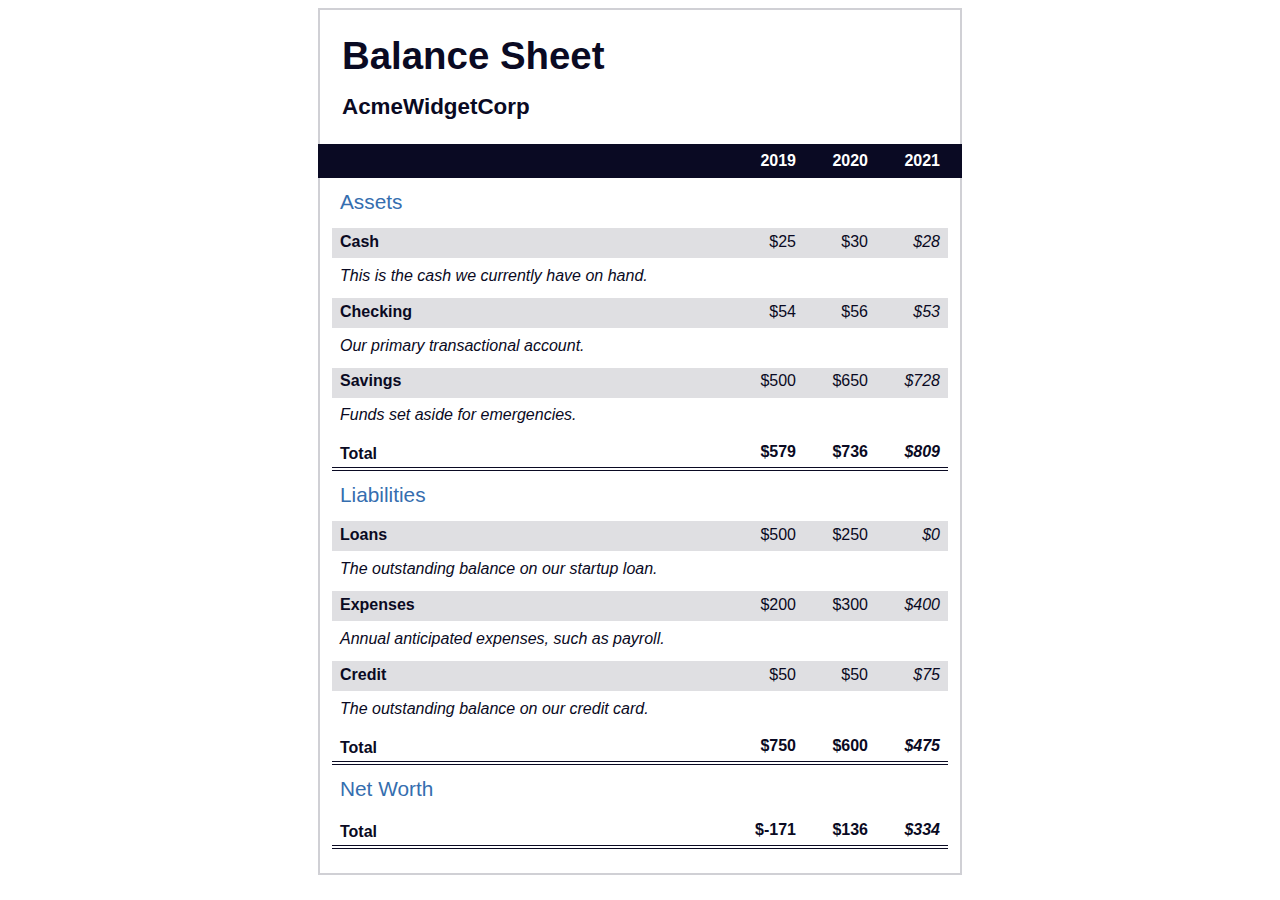
<file: Balance Sheet/index.html>
<!DOCTYPE html>
<html lang="en">
  <head>
    <meta charset="UTF-8">
    <meta name="viewport" content="width=device-width, initial-scale=1.0">
    <title>Balance Sheet</title>
    <link rel="stylesheet" href="./styles.css">
  </head>
  <body>
    <main>
      <section>
        <h1>
          <span class="flex">
            <span>AcmeWidgetCorp</span>
            <span>Balance Sheet</span>
          </span>
        </h1>
        <div id="years" aria-hidden="true">
          <span class="year">2019</span>
          <span class="year">2020</span>
          <span class="year">2021</span>
        </div>
        <div class="table-wrap">
          <table>
            <caption>Assets</caption>
            <thead>
              <tr>
                <td></td>
                <th><span class="sr-only year">2019</span></th>
                <th><span class="sr-only year">2020</span></th>
                <th class="current"><span class="sr-only year">2021</span></th>
              </tr>
            </thead>
            <tbody>
              <tr class="data">
                <th>Cash <span class="description">This is the cash we currently have on hand.</span></th>
                <td>$25</td>
                <td>$30</td>
                <td class="current">$28</td>
              </tr>
              <tr class="data">
                <th>Checking <span class="description">Our primary transactional account.</span></th>
                <td>$54</td>
                <td>$56</td>
                <td class="current">$53</td>
              </tr>
              <tr class="data">
                <th>Savings <span class="description">Funds set aside for emergencies.</span></th>
                <td>$500</td>
                <td>$650</td>
                <td class="current">$728</td>
              </tr>
              <tr class="total">
                <th>Total <span class="sr-only">Assets</span></th>
                <td>$579</td>
                <td>$736</td>
                <td class="current">$809</td>
              </tr>
            </tbody>
          </table>
          <table>
            <caption>Liabilities</caption>
            <thead>
              <tr>
              <td></td>
              <th><span class="sr-only">2019</span></th>
              <th><span class="sr-only">2020</span></th>
              <th><span class="sr-only">2021</span></th>
              </tr>
            </thead>
            <tbody>
              <tr class="data">
                <th>Loans <span class="description">The outstanding balance on our startup loan.</span></th>
                <td>$500</td>
                <td>$250</td>
                <td class="current">$0</td>
              </tr>
              <tr class="data">
                <th>Expenses <span class="description">Annual anticipated expenses, such as payroll.</span></th>
                <td>$200</td>
                <td>$300</td>
                <td class="current">$400</td>
              </tr>
              <tr class="data">
                <th>Credit <span class="description">The outstanding balance on our credit card.</span></th>
                <td>$50</td>
                <td>$50</td>
                <td class="current">$75</td>
              </tr>
              <tr class="total">
                <th>Total <span class="sr-only">Liabilities</span></th>
                <td>$750</td>
                <td>$600</td>
                <td class="current">$475</td>
              </tr>
            </tbody>
          </table>
          <table>
            <caption>Net Worth</caption>
            <thead>
              <tr>
              <td></td>
              <th><span class="sr-only">2019</span></th>
              <th><span class="sr-only">2020</span></th>
              <th><span class="sr-only">2021</span></th>
              </tr>
            </thead>
            <tbody>
              <tr class="total">
                <th>Total <span class="sr-only">Net Worth</span></th>
                <td>$-171</td>
                <td>$136</td>
                <td class="current">$334</td>
              </tr>
            </tbody>
          </table>
        </div>
      </section>
    </main>
  </body>
</html>
</file>
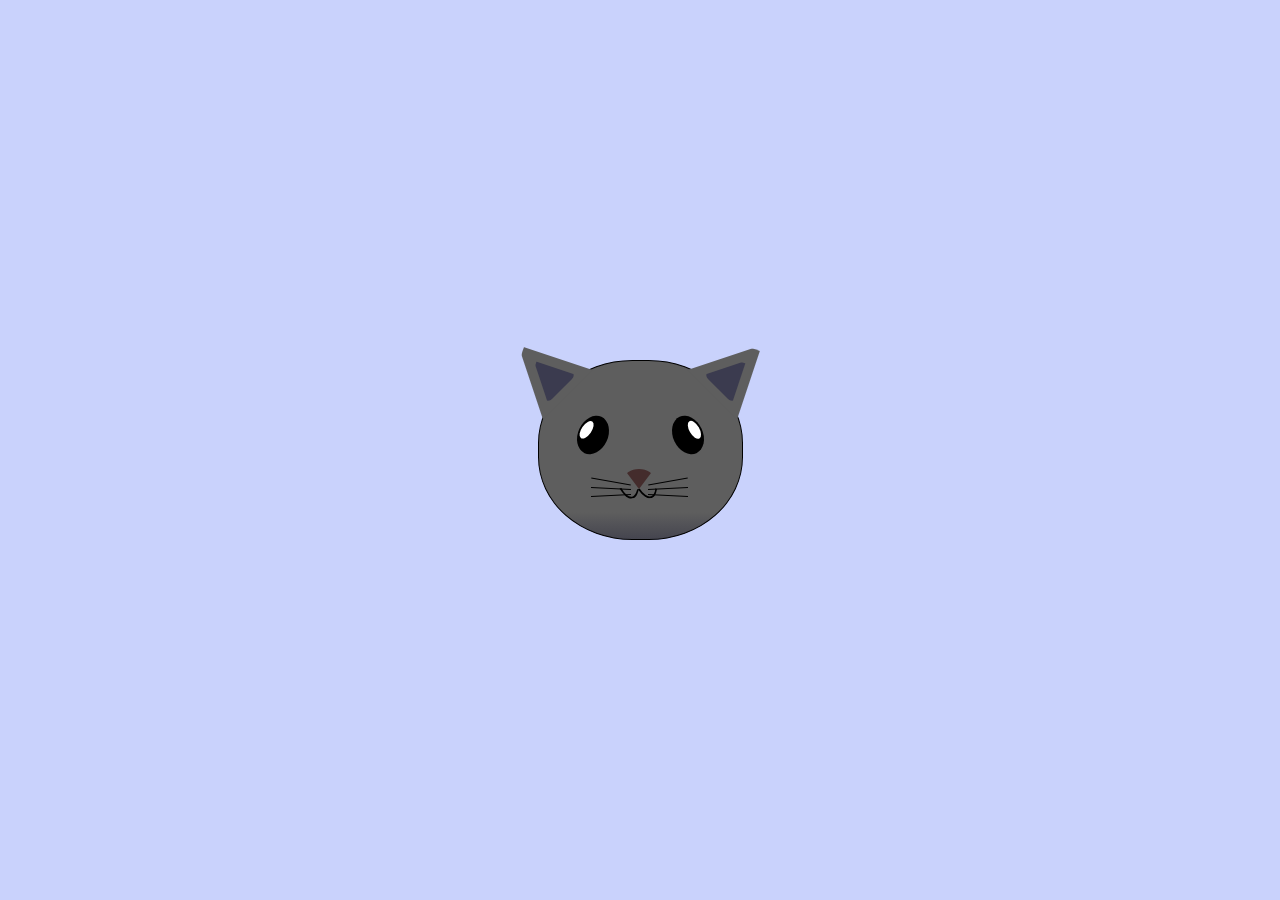
<file: Cat-Painting/index.html>
<!DOCTYPE html>
<html lang="en">
<head>
    <meta charset="UTF-8">
    <meta name="viewport" content="width=device-width, initial-scale=1.0">
    <title>fCC Cat Painting</title>
    <link rel="stylesheet" href="./styles.css">
</head>


<body>
    <main>
        <div class="cat-head">
            <div class="cat-ears">
                <div class="cat-left-ear">
                    <div class="cat-left-inner-ear"></div>
                </div>
                <div class="cat-right-ear">
                    <div class="cat-right-inner-ear"></div>
                </div>
            </div>


            <div class="cat-eyes">
                <div class="cat-left-eye">
                    <div class="cat-left-inner-eye"></div>
                </div>
                <div class="cat-right-eye">
                    <div class="cat-right-inner-eye"></div>
                </div>
            </div>

            <div class="cat-nose"></div>
          
            <div class="cat-mouth">
                <div class="cat-mouth-line-left"></div>
                <div class="cat-mouth-line-right"></div>
            </div>

            <div class="cat-whisker">
                <div class="cat-whisker-left">
                    <div class="cat-whisker-left-top"></div>
                    <div class="cat-whisker-left-middle"></div>
                    <div class="cat-whisker-left-bottom"></div>
                </div>

                <div class="cat-whisker-right">
                    <div class="cat-whisker-right-top"></div>
                    <div class="cat-whisker-right-middle"></div>
                    <div class="cat-whisker-right-bottom"></div>
                </div>
            </div>



        </div>
        
    </main>
</body>
</html>
</file>
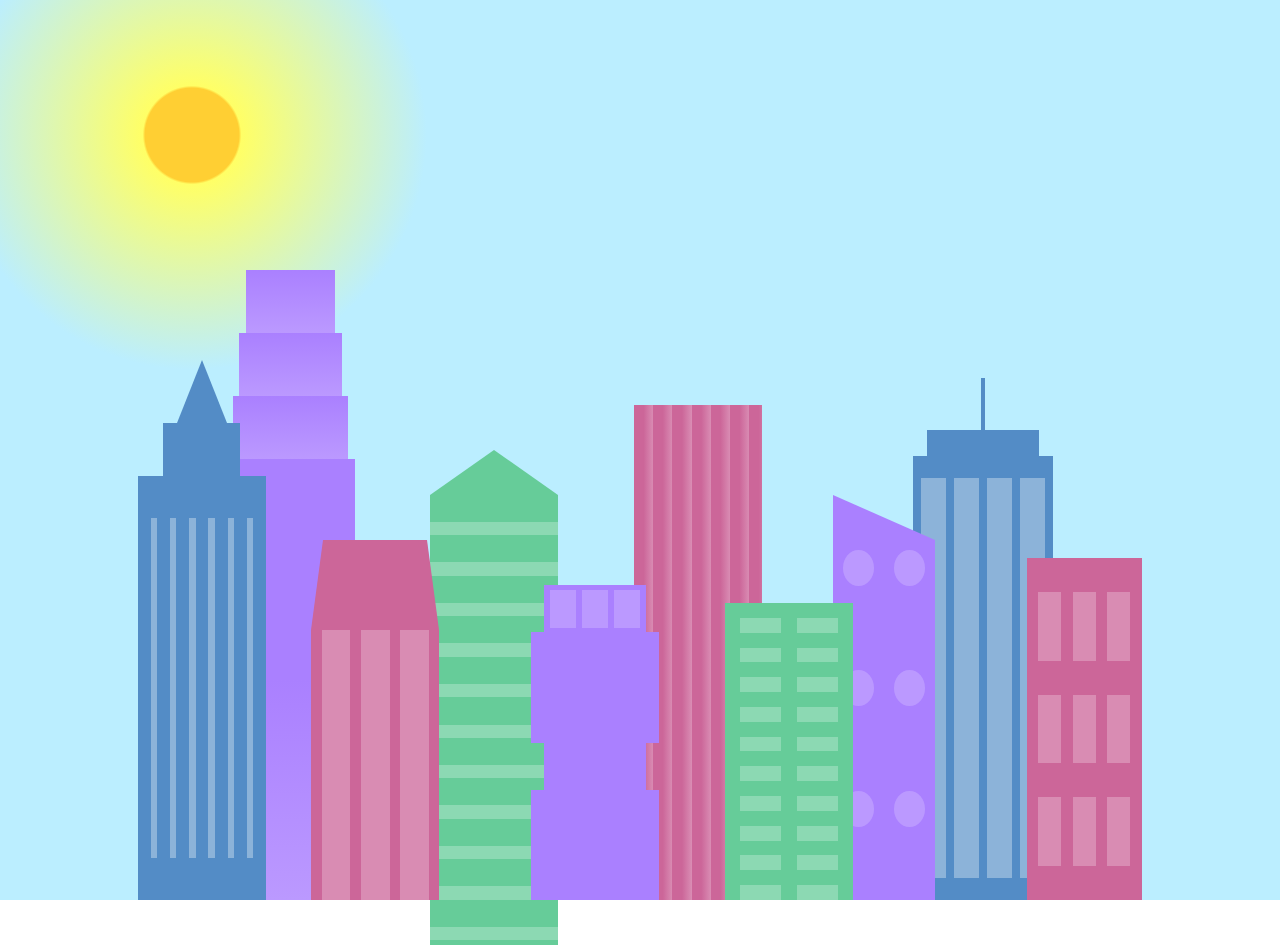
<file: City Skyline/index.html>
<!DOCTYPE html>
<html lang="en">    
  <head>
    <meta charset="UTF-8">
    <title>City Skyline</title>
    <link href="styles.css" rel="stylesheet" />   
  </head>

  <body>
    <div class="background-buildings sky">
      <div></div>
      <div></div>
      <div class="bb1 building-wrap">
        <div class="bb1a bb1-window"></div>
        <div class="bb1b bb1-window"></div>
        <div class="bb1c bb1-window"></div>
        <div class="bb1d"></div>
      </div>
      <div class="bb2">
        <div class="bb2a"></div>
        <div class="bb2b"></div>
      </div>
      <div class="bb3"></div>
      <div></div>
      <div class="bb4 building-wrap">
        <div class="bb4a"></div>
        <div class="bb4b"></div>
        <div class="bb4c window-wrap">
          <div class="bb4-window"></div>
          <div class="bb4-window"></div>
          <div class="bb4-window"></div>
          <div class="bb4-window"></div>
        </div>
      </div>
      <div></div>
      <div></div>
    </div>

    <div class="foreground-buildings">
      <div></div>
      <div></div>
      <div class="fb1 building-wrap">
        <div class="fb1a"></div>
        <div class="fb1b"></div>
        <div class="fb1c"></div>
      </div>
      <div class="fb2">
        <div class="fb2a"></div>
        <div class="fb2b window-wrap">
          <div class="fb2-window"></div>
          <div class="fb2-window"></div>
          <div class="fb2-window"></div>
        </div>
      </div>
      <div></div>
      <div class="fb3 building-wrap">
        <div class="fb3a window-wrap">
          <div class="fb3-window"></div>
          <div class="fb3-window"></div>
          <div class="fb3-window"></div>
        </div>
        <div class="fb3b"></div>
        <div class="fb3a"></div>
        <div class="fb3b"></div>
      </div>
      <div class="fb4">
        <div class="fb4a"></div>
        <div class="fb4b">
          <div class="fb4-window"></div>
          <div class="fb4-window"></div>
          <div class="fb4-window"></div>
          <div class="fb4-window"></div>
          <div class="fb4-window"></div>
          <div class="fb4-window"></div>
        </div>
      </div>
      <div class="fb5"></div>
      <div class="fb6"></div>
      <div></div>
      <div></div>
    </div>
  </body>
</html>
</file>
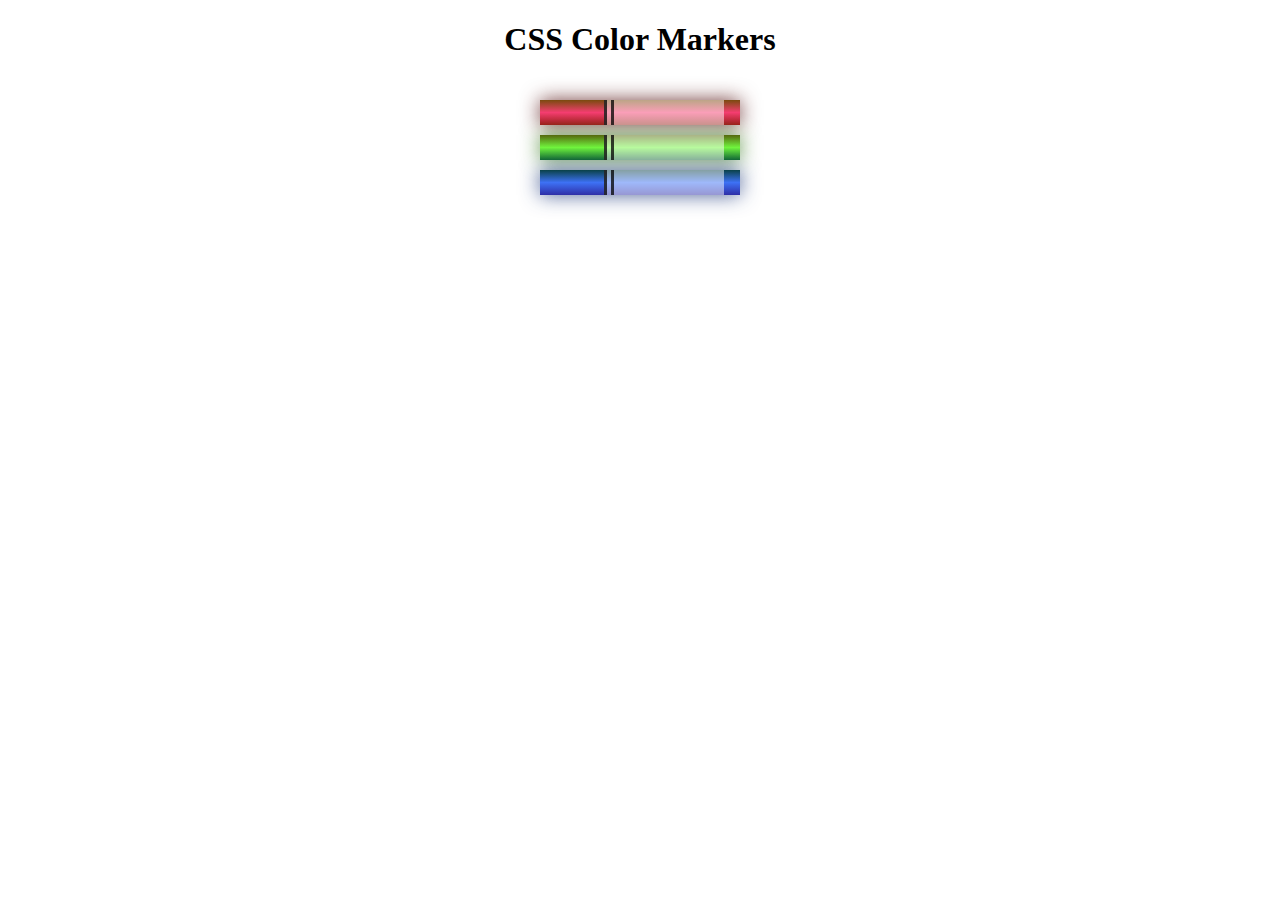
<file: Color Marker/index.html>
<!DOCTYPE html>
<html lang="en">
<head>
    <meta charset="UTF-8">
    <meta name="viewport" content="width=device-width, initial-scale=1.0">
    <title>Colored Markers</title>
    <link rel="stylesheet" href="styles.css">
  
</head>
<body>
    <h1>CSS Color Markers</h1>
    <div class="container">
      <div class="marker red">
        <div class="cap"></div>
        <div class="sleeve"></div>
      </div>
      <div class="marker green">
        <div class="cap"></div>
        <div class="sleeve"></div>
      </div>
      <div class="marker blue">
        <div class="cap"></div>
        <div class="sleeve"></div>
      </div>
    </div>


</body>
</html>
</file>
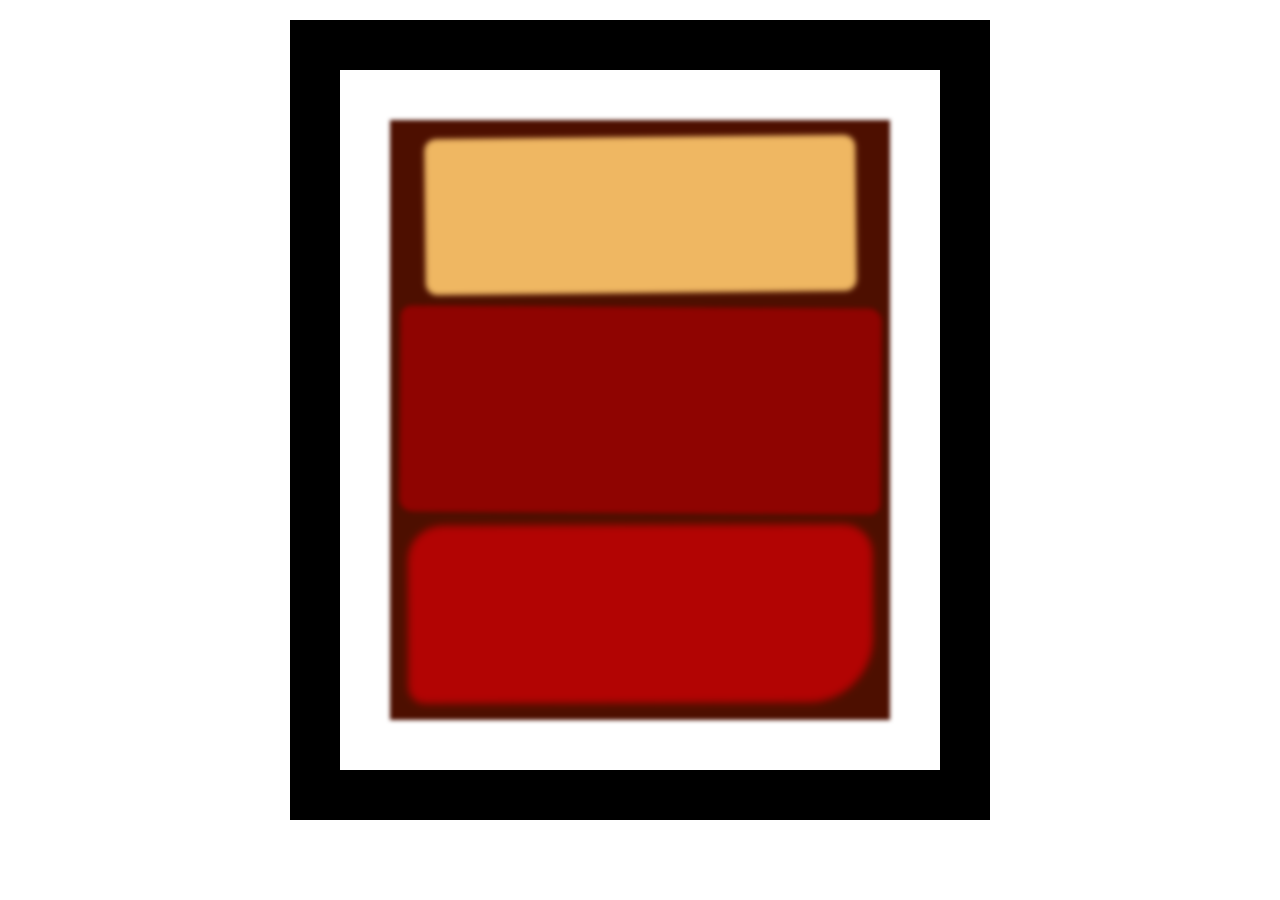
<file: CSS Box Model/index.html>
<!DOCTYPE html>
<html lang="en">
<head>
    <meta charset="UTF-8">
    <meta name="viewport" content="width=device-width, initial-scale=1.0">
    <title>Rothko Painting</title>
    <link href="./styles.css" rel="stylesheet">
</head>

<body>
    <div class="frame">
    <div class="canvas">
    <div class="one"></div>
    <div class="two"></div>
    <div class="three"></div>
</div>
</div>
</body>
</html>
</file>
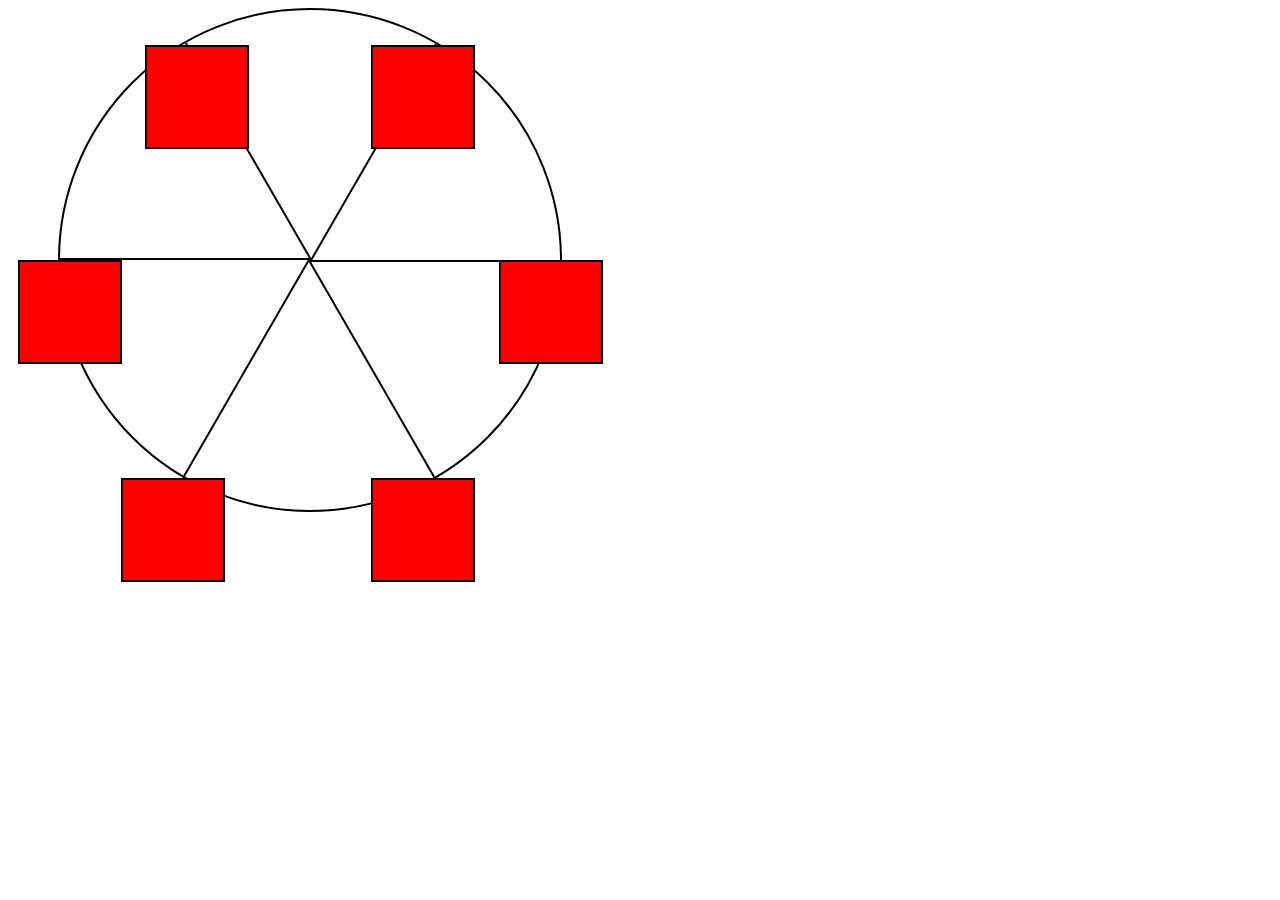
<file: Ferris Wheel/index.html>
<!DOCTYPE html>
<html lang="en">
  <head>
    <meta charset="UTF-8">
    <title>Ferris Wheel</title>
    <link rel="stylesheet" href="./styles.css">
  </head>
  <body>
    <div class="wheel">
      <span class="line"></span>
      <span class="line"></span>
      <span class="line"></span>
      <span class="line"></span>
      <span class="line"></span>
      <span class="line"></span>

      <div class="cabin"></div>
      <div class="cabin"></div>
      <div class="cabin"></div>
      <div class="cabin"></div>
      <div class="cabin"></div>
      <div class="cabin"></div>
    </div>
  </body>
</html>
</file>
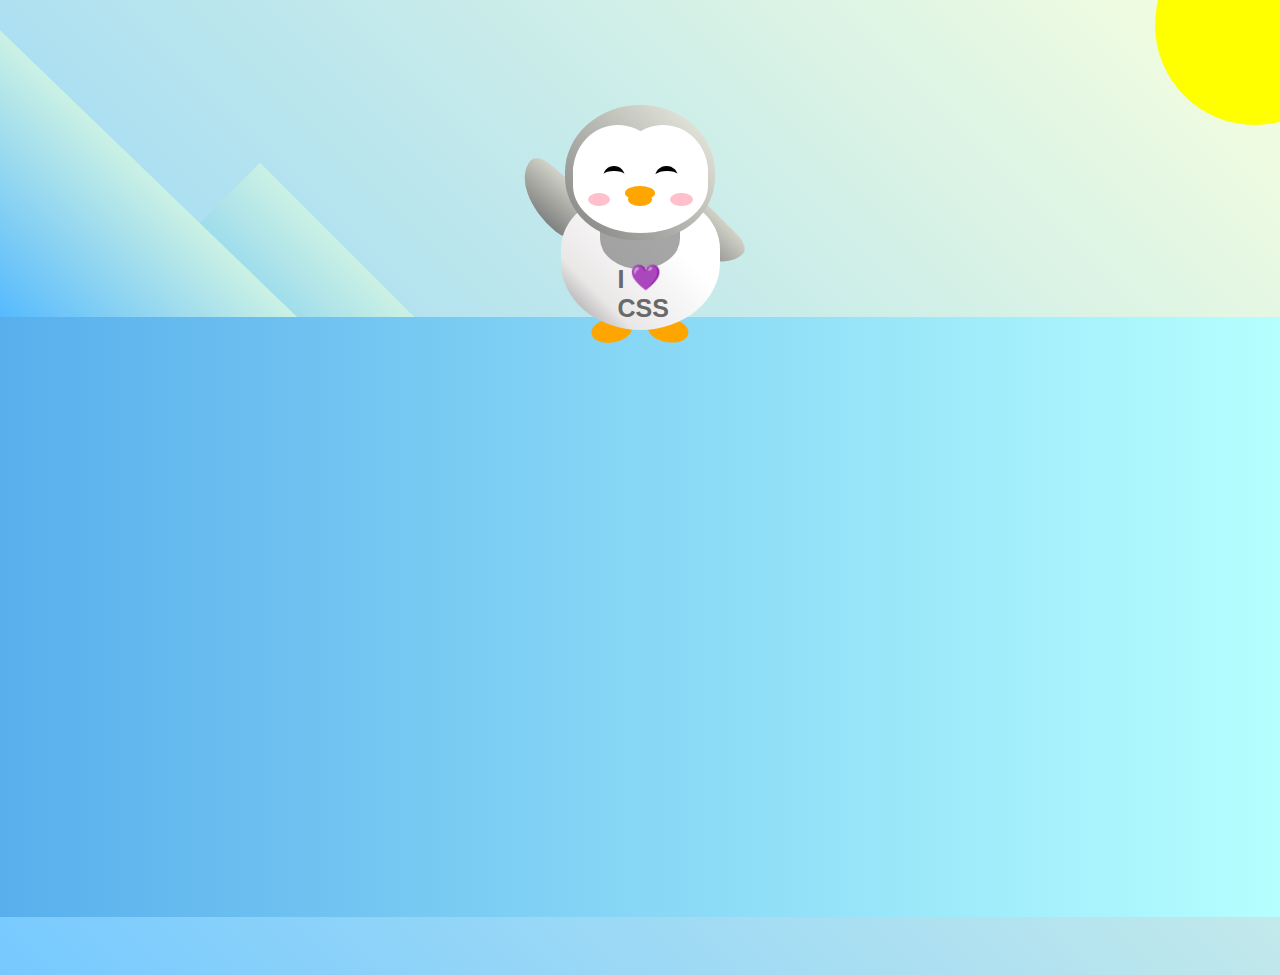
<file: Penguin/index.html>
<!DOCTYPE html>
<html lang="en">
  <head>
    <meta charset="UTF-8" />
    <link rel="stylesheet" href="./styles.css" />
    <title>Penguin</title>
    <meta name="viewport" content="width=device-width, initial-scale=1.0" />
  </head>

  <body>
    <div class="left-mountain"></div>
    <div class="back-mountain"></div>
    <div class="sun"></div>
    <div class="penguin">
      <div class="penguin-head">
        <div class="face left"></div>
        <div class="face right"></div>
        <div class="chin"></div>
        <div class="eye left">
          <div class="eye-lid"></div>
        </div>
        <div class="eye right">
          <div class="eye-lid"></div>
        </div>
        <div class="blush left"></div>
        <div class="blush right"></div>
        <div class="beak top"></div>
        <div class="beak bottom"></div>
      </div>
      <div class="shirt">
        <div>💜</div>
        <p>I CSS</p>
      </div> 
      <div class="penguin-body">
        <div class="arm left"></div>
        <div class="arm right"></div>
        <div class="foot left"></div>
        <div class="foot right"></div>
      </div>
    </div>

    <div class="ground"></div>
  </body>
</html>
</file>
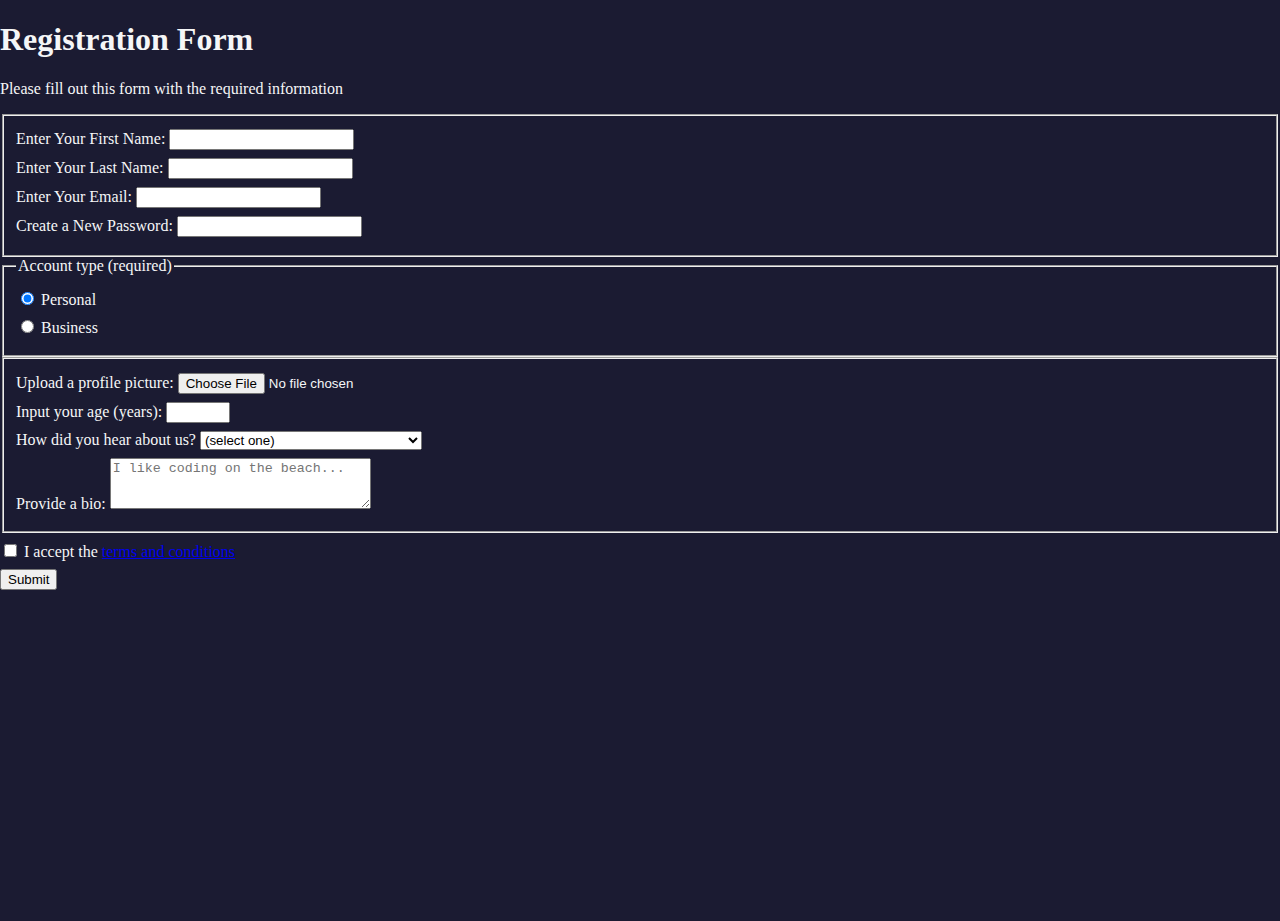
<file: Registration Form/index.html>
<!DOCTYPE html>
<html lang="en">
  <head>
    <meta charset="UTF-8">
    <title>Registration Form</title>
    <link rel="stylesheet" href="styles.css" />
  </head>
  <body>
    <h1>Registration Form</h1>
    <p>Please fill out this form with the required information</p>
    <form method="post" action='https://register-demo.freecodecamp.org'>
      <fieldset>
        <label for="first-name">Enter Your First Name: <input id="first-name" name="first-name" type="text" required /></label>
        <label for="last-name">Enter Your Last Name: <input id="last-name" name="last-name" type="text" required /></label>
        <label for="email">Enter Your Email: <input id="email" name="email" type="email" required /></label>
        <label for="new-password">Create a New Password: <input id="new-password" name="new-password" type="password" pattern="[a-z0-5]{8,}" required /></label>
      </fieldset>
      <fieldset>
        <legend>Account type (required)</legend>
        <label for="personal-account"><input id="personal-account" type="radio" name="account-type" class="inline" checked /> Personal</label>
        <label for="business-account"><input id="business-account" type="radio" name="account-type" class="inline" /> Business</label>
      </fieldset>
      <fieldset>
        <label for="profile-picture">Upload a profile picture: <input id="profile-picture" type="file" name="file" /></label>
        <label for="age">Input your age (years): <input id="age" type="number" name="age" min="13" max="120" /></label>
        <label for="referrer">How did you hear about us?
          <select id="referrer" name="referrer">
            <option value="">(select one)</option>
            <option value="1">freeCodeCamp News</option>
            <option value="2">freeCodeCamp YouTube Channel</option>
            <option value="3">freeCodeCamp Forum</option>
            <option value="4">Other</option>
          </select>
        </label>
        <label for="bio">Provide a bio:
          <textarea id="bio" name="bio" rows="3" cols="30" placeholder="I like coding on the beach..."></textarea>
        </label>
      </fieldset>
      <label for="terms-and-conditions">
        <input class="inline" id="terms-and-conditions" type="checkbox" required name="terms-and-conditions" /> I accept the <a href="https://www.freecodecamp.org/news/terms-of-service/">terms and conditions</a>
      </label>
      <input type="submit" value="Submit" />
    </form>
  </body>
</html>
</file>
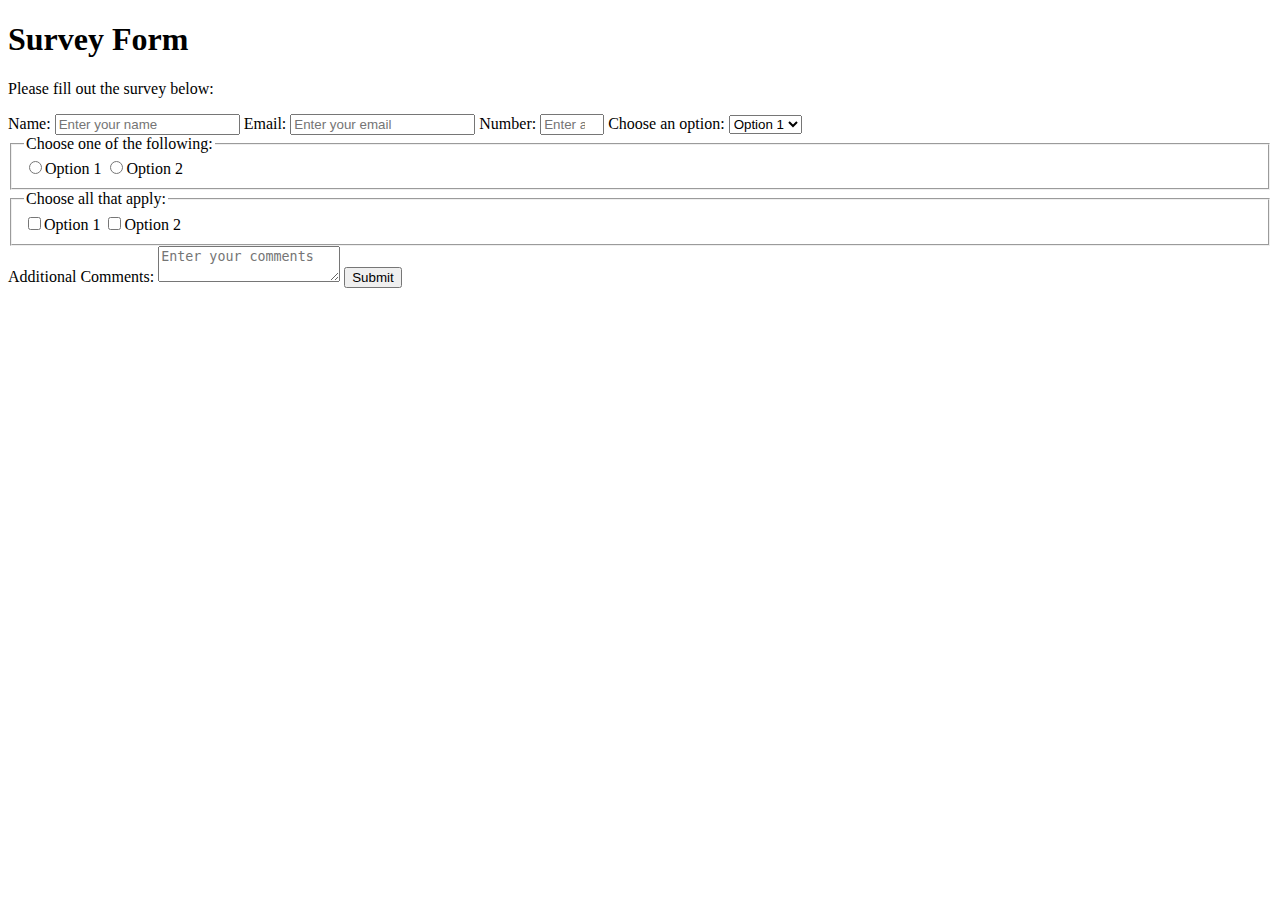
<file: Survey Form/index.html>
<!DOCTYPE html>
<html lang="en">
<head>
  <meta charset="UTF-8">
  <meta name="viewport" content="width=device-width, initial-scale=1.0">
  <title>Survey Form</title>
</head>
<body>

<h1 id="title">Survey Form</h1>
<p id="description">Please fill out the survey below:</p>

<form id="survey-form">
  <label for="name" id="name-label">Name:</label>
  <input type="text" id="name" name="name" placeholder="Enter your name" required>

  <label for="email" id="email-label">Email:</label>
  <input type="email" id="email" name="email" placeholder="Enter your email" required>

  <label for="number" id="number-label">Number:</label>
  <input type="number" id="number" name="number" placeholder="Enter a number" min="1" max="100" required>

  <label for="dropdown">Choose an option:</label>
  <select id="dropdown" name="dropdown" required>
    <option value="option1">Option 1</option>
    <option value="option2">Option 2</option>
  </select>

  <fieldset>
    <legend>Choose one of the following:</legend>
    <label><input type="radio" name="radio" value="option1">Option 1</label>
    <label><input type="radio" name="radio" value="option2">Option 2</label>
  </fieldset>

  <fieldset>
    <legend>Choose all that apply:</legend>
    <label><input type="checkbox" name="checkbox" value="option1">Option 1</label>
    <label><input type="checkbox" name="checkbox" value="option2">Option 2</label>
  </fieldset>

  <label for="comments">Additional Comments:</label>
  <textarea id="comments" name="comments" placeholder="Enter your comments"></textarea>

  <button type="submit" id="submit">Submit</button>
</form>

</body>
</html>
</file>
<file: Balance Sheet/styles.css>
span[class~="sr-only"] {
    border: 0 !important;
    clip: rect(1px, 1px, 1px, 1px) !important;
    clip-path: inset(50%) !important;
    height: 1px !important;
    width: 1px !important;
    position: absolute !important;
    overflow: hidden !important;
    white-space: nowrap !important;
    padding: 0 !important;
    margin: -1px !important;
  }
  
  html {
    box-sizing: border-box;
  }
  
  body {
    font-family: sans-serif;
    color: #0a0a23;
  }
  
  h1 {
    max-width: 37.25rem;
    margin: 0 auto;
    padding: 1.5rem 1.25rem;
  }
  
  h1 .flex {
    display: flex;
    flex-direction: column-reverse;
    gap: 1rem;
  }
  
  h1 .flex span:first-of-type {
    font-size: 0.7em;
  }
  
  h1 .flex span:last-of-type {
    font-size: 1.2em;
  }
  
  section {
    max-width: 40rem;
    margin: 0 auto;
    border: 2px solid #d0d0d5;
  }
  
  #years {
    display: flex;
    justify-content: flex-end;
    position: sticky;
    z-index: 999;
    top: 0;
    background: #0a0a23;
    color: #fff;
    padding: 0.5rem calc(1.25rem + 2px) 0.5rem 0;
    margin: 0 -2px;
  }
  
  #years span[class] {
    font-weight: bold;
    width: 4.5rem;
    text-align: right;
  }
  
  .table-wrap {
    padding: 0 0.75rem 1.5rem 0.75rem;
  }
  
  table {
    border-collapse: collapse;
    border: 0;
    width: 100%;
    position: relative;
    margin-top: 3rem;
  }
  
  table caption {
    color: #356eaf;
    font-size: 1.3em;
    font-weight: normal;
    position: absolute;
    top: -2.25rem;
    left: 0.5rem;
  }
  
  tbody td {
    width: 100vw;
    min-width: 4rem;
    max-width: 4rem;
  }
  
  tbody th {
    width: calc(100% - 12rem);
  }
  
  tr[class="total"] {
    border-bottom: 4px double #0a0a23;
    font-weight: bold;
  }
  
  tr[class="total"] th {
    text-align: left;
    padding: 0.5rem 0 0.25rem 0.5rem;
  }
  
  tr.total td {
    text-align: right;
    padding: 0 0.25rem;
  }
  
  tr.total td:nth-of-type(3) {
    padding-right: 0.5rem;
  }
  
  tr.total:hover {
    background-color: #99c9ff;
  }
  
  td.current {
    font-style: italic;
  }
  
  tr.data {
    background-image: linear-gradient(to bottom, #dfdfe2 1.845rem, white 1.845rem);
  }
  
  tr.data th {
    text-align: left;
    padding-top: 0.3rem;
    padding-left: 0.5rem;
  }
  
  tr.data th .description {
    display: block;
    font-weight: normal;
    font-style: italic;
    padding: 1rem 0 0.75rem;
    margin-right: -13.5rem;
  }
  
  tr.data td {
    vertical-align: top;
    padding: 0.3rem 0.25rem 0;
    text-align: right;
  }
  
  tr.data td:last-of-type{padding-right:0.5rem;}
</file>
<file: Cat-Painting/styles.css>
*{
    box-sizing: border-box;
}

body{
    background-color: #c9d2fc;
}

.cat-head{
    width: 205px;
    height: 180px;
    border: 1px solid #000;
    border-radius: 46%;
    background: linear-gradient( #5e5e5e 85%, #45454f 100% );
    position: absolute;
    top: 0;
    bottom: 0;
    right: 0;
    left: 0;
    margin: auto;
}

.cat-left-ear{
    border-left: 35px solid transparent;
    border-right: 35px solid transparent;
    border-bottom: 70px solid #5e5e5e;
    position: absolute;
    top: -26px;
    left: -31px;
    border-top-left-radius:  90px;
    border-top-right-radius:  10px;
    transform: rotate(-45deg);
    z-index: 1;
}

.cat-left-inner-ear{
    border-left: 20px solid transparent;
    border-right: 20px solid transparent;
    border-bottom: 40px solid #3b3b4f;
    position: absolute;
    top: 22px;
    left: -20px;
    border-top-left-radius:  90px;
    border-top-right-radius:  10px;
    border-bottom-left-radius: 40%;
    border-bottom-right-radius: 40%;
}

.cat-right-ear{
    border-left: 35px solid transparent;
    border-right: 35px solid transparent;
    border-bottom: 70px solid #5e5e5e;
    position: absolute;
    top: -26px;
    left: 163px;
    transform: rotate(45deg);
    border-top-left-radius:  90px;
    border-top-right-radius:  10px;
    z-index: 1;
}

.cat-right-inner-ear{
    border-left: 20px solid transparent;
    border-right: 20px solid transparent;
    border-bottom: 40px solid #3b3b4f;
    position: absolute;
    top: 22px;
    left: -20px;
    border-top-left-radius:  90px;
    border-top-right-radius:  10px;
    border-bottom-left-radius: 40%;
    border-bottom-right-radius: 40%;
}

.cat-left-eye{
    width: 30px;
    height: 40px;
    background-color: #000;
    position: absolute;
    top: 54px;
    left: 39px;
    border-radius: 60%;
    transform: rotate(25deg);
}

.cat-left-inner-eye{
    width: 10px;
    height: 20px;
    background-color: #fff;
    position: absolute;
    top: 8px;
    left: 2px;
    border-radius: 60%;
    transform: rotate(10deg);
}

.cat-right-eye{
    width: 30px;
    height: 40px;
    background-color: #000;
    position: absolute;
    top: 54px;
    left: 134px;
    border-radius: 60%;
    transform: rotate(-25deg);
}

.cat-right-inner-eye{
    width: 10px;
    height: 20px;
    background-color: #fff;
    position: absolute;
    top: 8px;
    left: 18px;
    border-radius: 60%;
    transform: rotate(-5deg);
}

.cat-nose{
    border-left: 15px solid transparent;
    border-right: 15px solid transparent;
    border-bottom: 20px solid #442c2c;
    position: absolute;
    top: 108px;
    left: 85px;
    border-radius: 50%;
    transform: rotate(180deg);
}

.cat-mouth div{
    width: 30px;
    height: 50px;
    border: 2px solid #000;
    border-color: black transparent transparent transparent;
    border-radius: 190%/190px 150px 0 0;
}

.cat-mouth-line-left{
    position: absolute;
    top: 88px;
    left: 74px;
    transform: rotate(170deg);
}

.cat-mouth-line-right{
    position: absolute;
    top: 88px;
    left: 91px;
    transform: rotate(165deg);
}

.cat-whisker-left div{
    width: 40px;
    height: 1px;
    background-color: #000;
}

.cat-whisker-left-top{
    position: absolute;
    top: 120px;
    left: 52px;
    transform: rotate(10deg);
}

.cat-whisker-left-middle{
    position: absolute;
    top: 127px;
    left: 52px;
    transform: rotate(3deg);
}

.cat-whisker-left-bottom{
    position: absolute;
    top: 134px;
    left: 52px;
    transform: rotate(-3deg);
}



.cat-whisker-right div{
    width: 40px;
    height: 1px;
    background-color: #000;
}

.cat-whisker-right-top{
    position: absolute;
    top: 120px;
    left: 109px;
    transform: rotate(-10deg);
}

.cat-whisker-right-middle{
    position: absolute;
    top: 127px;
    left: 109px;
    transform: rotate(-3deg);
}

.cat-whisker-right-bottom{
    position: absolute;
    top: 134px;
    left: 109px;
    transform: rotate(3deg);
}
</file>
<file: City Skyline/styles.css>
:root {
    --building-color1: #aa80ff;
    --building-color2: #66cc99;
    --building-color3: #cc6699;
    --building-color4: #538cc6;
    --window-color1: #bb99ff;
    --window-color2: #8cd9b3;
    --window-color3: #d98cb3;
    --window-color4: #8cb3d9;
  }
  
  * {
    box-sizing: border-box;
  }
  
  body {
    height: 100vh;
    margin: 0;
    overflow: hidden;
  }
  
  .background-buildings, .foreground-buildings {
    width: 100%;
    height: 100%;
    display: flex;
    align-items: flex-end;
    justify-content: space-evenly;
    position: absolute;
    top: 0;
  }
  
  .building-wrap {
    display: flex;
    flex-direction: column;
    align-items: center;
  }
  
  .window-wrap {
    display: flex;
    align-items: center;
    justify-content: space-evenly;
  }
  
  .sky {
    background: radial-gradient(
        closest-corner circle at 15% 15%,
        #ffcf33,
        #ffcf33 20%,
        #ffff66 21%,
        #bbeeff 100%
      );
  }
  
  /* BACKGROUND BUILDINGS - "bb" stands for "background building" */
  .bb1 {
    width: 10%;
    height: 70%;
  }
  
  .bb1a {
    width: 70%;
  }
    
  .bb1b {
    width: 80%;
  }
    
  .bb1c {
    width: 90%;
  }
  
  .bb1d {
    width: 100%;
    height: 70%;
    background: linear-gradient(
        var(--building-color1) 50%,
        var(--window-color1)
      );
  }
  
  .bb1-window {
    height: 10%;
    background: linear-gradient(
        var(--building-color1),
        var(--window-color1)
      );
  }
  
  .bb2 {
    width: 10%;
    height: 50%;
  }
  
  .bb2a {
    border-bottom: 5vh solid var(--building-color2);
    border-left: 5vw solid transparent;
    border-right: 5vw solid transparent;
  }
  
  .bb2b {
    width: 100%;
    height: 100%;
    background: repeating-linear-gradient(
        var(--building-color2),
        var(--building-color2) 6%,
        var(--window-color2) 6%,
        var(--window-color2) 9%
      );
  }
  
  .bb3 {
    width: 10%;
    height: 55%;
    background: repeating-linear-gradient(
        90deg,
        var(--building-color3),
        var(--building-color3),
        var(--window-color3) 15%
      );
  }
  
  .bb4 {
    width: 11%;
    height: 58%;
  }
  
  .bb4a {
    width: 3%;
    height: 10%;
    background-color: var(--building-color4);
  }
  
  .bb4b {
    width: 80%;
    height: 5%;
    background-color: var(--building-color4);
  }
    
  .bb4c {
    width: 100%;
    height: 85%;
    background-color: var(--building-color4);
  }
  
  .bb4-window {
    width: 18%;
    height: 90%;
    background-color: var(--window-color4);
  }
  
  /* FOREGROUND BUILDINGS - "fb" stands for "foreground building" */
  .fb1 {
    width: 10%;
    height: 60%;
  }
  
  .fb1a {
    border-bottom: 7vh solid var(--building-color4);
    border-left: 2vw solid transparent;
    border-right: 2vw solid transparent;
  }
  
  .fb1b {
    width: 60%;
    height: 10%;
    background-color: var(--building-color4);
  }
    
  .fb1c {
    width: 100%;
    height: 80%;
    background: repeating-linear-gradient(
        90deg,
        var(--building-color4),
        var(--building-color4) 10%,
        transparent 10%,
        transparent 15%
      ),
      repeating-linear-gradient(
        var(--building-color4),
        var(--building-color4) 10%,
        var(--window-color4) 10%,
        var(--window-color4) 90%
      );
  }
  
  .fb2 {
    width: 10%;
    height: 40%;
  }
  
  .fb2a {
    width: 100%;
    border-bottom: 10vh solid var(--building-color3);
    border-left: 1vw solid transparent;
    border-right: 1vw solid transparent;
  }
  
  .fb2b {
    width: 100%;
    height: 75%;
    background-color: var(--building-color3);
  }
  
  .fb2-window {
    width: 22%;
    height: 100%;
    background-color: var(--window-color3);
  }
  
  .fb3 {
    width: 10%;
    height: 35%;
  }
    
  .fb3a {
    width: 80%;
    height: 15%;
    background-color: var(--building-color1);
  }
    
  .fb3b {
    width: 100%;
    height: 35%;
    background-color: var(--building-color1);
  }
  
  .fb3-window {
    width: 25%;
    height: 80%;
    background-color: var(--window-color1);
  }
  
  .fb4 {
    width: 8%;
    height: 45%;
    position: relative;
    left: 10%;
  }
  
  .fb4a {
    border-top: 5vh solid transparent;
    border-left: 8vw solid var(--building-color1);
  }
  
  .fb4b {
    width: 100%;
    height: 89%;
    background-color: var(--building-color1);
    display: flex;
    flex-wrap: wrap;
  }
  
  .fb4-window {
    width: 30%;
    height: 10%;
    border-radius: 50%;
    background-color: var(--window-color1);
    margin: 10%;
  }
  
  .fb5 {
    width: 10%;
    height: 33%;
    position: relative;
    right: 10%;
    background: repeating-linear-gradient(
        var(--building-color2),
        var(--building-color2) 5%,
        transparent 5%,
        transparent 10%
      ),
      repeating-linear-gradient(
        90deg,
        var(--building-color2),
        var(--building-color2) 12%,
        var(--window-color2) 12%,
        var(--window-color2) 44%
      );
  }
  
  .fb6 {
    width: 9%;
    height: 38%;
    background: repeating-linear-gradient(
        90deg,
        var(--building-color3),
        var(--building-color3) 10%,
        transparent 10%,
        transparent 30%
      ),
      repeating-linear-gradient(
        var(--building-color3),
        var(--building-color3) 10%,
        var(--window-color3) 10%,
        var(--window-color3) 30%
      );
  }
  
  @media (max-width: 1000px) {
    :root {
      --building-color1: #000;
      --building-color2: #000;
      --building-color3: #000;
      --building-color4: #000;
      --window-color1:#777;
      --window-color2:#777;
      --window-color3:#777;
      --window-color4:#777;
    }
    .sky {
      background: radial-gradient(
          closest-corner circle at 15% 15%,
          #ccc,
          #ccc 20%,
          #445 21%,
          #223 100%
        );
    }
  }
</file>
<file: Color Marker/styles.css>
h1{
    text-align: center;
   
}

.container {
    background-color: rgb(255, 255, 255);
    padding: 10px 0;
  }
  
.marker{
    width:200px;
    height:25px;
    margin: 10px auto;
  }

  .cap{
    width:60px;
    height:25px;
  }

  .sleeve{
    width: 110px;
    height: 25px;
    background-color: rgba(255, 255, 255, 0.5);
    border-left: 10px double rgba(0, 0, 0, 0.75);
    }

    .cap,.sleeve{
        display: inline-block;
      }

  .red {
    background: linear-gradient(rgb(122, 74, 14), rgb(245, 62, 113), rgb(162, 27, 27));
    box-shadow: 0 0 20px 0 rgba(83,14,14,0.8);
  }

  .green {
  background: linear-gradient(#55680D, #71F53E, #116C31);
  box-shadow: 0 0 20px 0 #3B7E20CC;
}

.blue {
    background: linear-gradient(hsl(186, 76%, 16%), hsl(223, 90%, 60%), hsl(240,56%,42%));
    box-shadow: 0 0 20px 0 hsla(223,59%,31%,0.8);
  }
</file>
<file: CSS Box Model/styles.css>
.canvas{
    width: 500px;
    height: 600px;
    background-color: #4d0f00;
    overflow: hidden;
    filter: blur(2px);
}

.frame{
    border: 50px solid black;
    width: 500px;
    padding: 50px;
    margin: 20px auto;
}

.one{
    width: 425px;
    height: 150px;
    background-color: #efb762;
    margin: 20px auto;
    box-shadow: 0 0 3px 3px #efb762;
    border-radius: 9px;
    transform: rotate(-0.6deg);
}

.two{
    width: 475px;
    height: 200px;
    background-color: #8f0401;
    margin:0 auto 20px;
    box-shadow: 0 0 3px 3px #8f0401;
    border-radius: 8px 10px;
    transform: rotate(0.4deg);
}

.one, two{
    filter: blur(1px);
}

.three{
    width: 91%;
    height: 28%;
    background-color: #b20403;
    margin: auto;
    filter: blur(2px);
    box-shadow: 0 0 5px 5px #b20403;
    border-radius: 30px 25px 60px 12px;
    transform: rotate(-0.2deg);
}
</file>
<file: Ferris Wheel/styles.css>
.wheel {
  border: 2px solid black;
  border-radius: 50%;
  margin-left: 50px;
  position: absolute;
  height: 55vw;
  width: 55vw;
  max-width: 500px;
  max-height: 500px;
  animation-name: wheel;
  animation-duration: 10s;
  animation-iteration-count: infinite;
  animation-timing-function: linear;
}

.line {
  background-color: black;
  width: 50%;
  height: 2px;
  position: absolute;
  top: 50%;
  left: 50%;
  transform-origin: 0% 0%;
}

.line:nth-of-type(2) {
  transform: rotate(60deg);
}
.line:nth-of-type(3) {
  transform: rotate(120deg);
}
.line:nth-of-type(4) {
  transform: rotate(180deg);
}
.line:nth-of-type(5) {
  transform: rotate(240deg);
}
.line:nth-of-type(6) {
  transform: rotate(300deg);
}

.cabin {
  background-color: red;
  width: 20%;
  height: 20%;
  position: absolute;
  border: 2px solid;
  transform-origin: 50% 0%;
  animation: cabins 10s ease-in-out infinite;
}

.cabin:nth-of-type(1) {
  right: -8.5%;
  top: 50%;
}
.cabin:nth-of-type(2) {
  right: 17%;
  top: 93.5%;
}
.cabin:nth-of-type(3) {
  right: 67%;
  top: 93.5%;
}
.cabin:nth-of-type(4) {
  left: -8.5%;
  top: 50%;
}
.cabin:nth-of-type(5) {
  left: 17%;
  top: 7%;
}
.cabin:nth-of-type(6) {
  right: 17%;
  top: 7%;
}

@keyframes wheel {
   0% {
     transform: rotate(0deg);
   }
   100% {
     transform: rotate(360deg);
   }
}

@keyframes cabins {
  0% {
    transform: rotate(0deg);
  }
  25% {
    background-color: yellow;
  }
  50% {
    background-color: purple;
  }
  100% {
    transform: rotate(-360deg);
  }
}
</file>
<file: Penguin/styles.css>
:root {
    --penguin-face: white;
    --penguin-picorna: orange;
    --penguin-skin: gray;
  }
  
  body {
    background: linear-gradient(45deg, rgb(118, 201, 255), rgb(247, 255, 222));
    margin: 0;
    padding: 0;
    width: 100%;
    height: 100vh;
    overflow: hidden;
  }
  
  .left-mountain {
    width: 300px;
    height: 300px;
    background: linear-gradient(rgb(203, 241, 228), rgb(80, 183, 255));
    position: absolute;
    transform: skew(0deg, 44deg);
    z-index: 2;
    margin-top: 100px;
  }
  
  .back-mountain {
    width: 300px;
    height: 300px;
    background: linear-gradient(rgb(203, 241, 228), rgb(47, 170, 255));
    position: absolute;
    z-index: 1;
    transform: rotate(45deg);
    left: 110px;
    top: 225px;
  }
  
  .sun {
    width: 200px;
    height: 200px;
    background-color: yellow;
    position: absolute;
    border-radius: 50%;
    top: -75px;
    right: -75px;
  }
  
  .penguin {
    width: 300px;
    height: 300px;
    margin: auto;
    margin-top: 75px;
    z-index: 4;
    position: relative;
    transition: transform 1s ease-in-out 0ms;
  }
  
  .penguin * {
    position: absolute;
  }
  
  .penguin:active {
    transform: scale(1.5);
    cursor: not-allowed;
  }
  
  .penguin-head {
    width: 50%;
    height: 45%;
    background: linear-gradient(
      45deg,
      var(--penguin-skin),
      rgb(239, 240, 228)
    );
    border-radius: 70% 70% 65% 65%;
    top: 10%;
    left: 25%;
    z-index: 1;
  }
  
  .face {
    width: 60%;
    height: 70%;
    background-color: var(--penguin-face);
    border-radius: 70% 70% 60% 60%;
    top: 15%;
  }
  
  .face.left {
    left: 5%;
  }
  
  .face.right {
    right: 5%;
  }
  
  .chin {
    width: 90%;
    height: 70%;
    background-color: var(--penguin-face);
    top: 25%;
    left: 5%;
    border-radius: 70% 70% 100% 100%;
  }
  
  .eye {
    width: 15%;
    height: 17%;
    background-color: black;
    top: 45%;
    border-radius: 50%;
  }
  
  .eye.left {
    left: 25%;
  }
  
  .eye.right {
    right: 25%;
  }
  
  .eye-lid {
    width: 150%;
    height: 100%;
    background-color: var(--penguin-face);
    top: 25%;
    left: -23%;
    border-radius: 50%;
  }
  
  .blush {
    width: 15%;
    height: 10%;
    background-color: pink;
    top: 65%;
    border-radius: 50%;
  }
  
  .blush.left {
    left: 15%;
  }
  
  .blush.right {
    right: 15%;
  }
  
  .beak {
    height: 10%;
    background-color: var(--penguin-picorna);
    border-radius: 50%;
  }
  
  .beak.top {
    width: 20%;
    top: 60%;
    left: 40%;
  }
  
  .beak.bottom {
    width: 16%;
    top: 65%;
    left: 42%;
  }
  
  .shirt {
    font: bold 25px Helvetica, sans-serif;
    top: 165px;
    left: 127.5px;
    z-index: 1;
    color: #6a6969;
  }
  
  .shirt div {
    font-weight:  initial;
    top: 22.5px;
    left: 12px;
  }
  
  .penguin-body {
    width: 53%;
    height: 45%;
    background: linear-gradient(
      45deg,
      rgb(134, 133, 133) 0%,
      rgb(234, 231, 231) 25%,
      white 67%
    );
    border-radius: 80% 80% 100% 100%;
    top: 40%;
    left: 23.5%;
  }
  
  .penguin-body::before {
    content: "";
    position: absolute;
    width: 50%;
    height: 45%;
    background-color: var(--penguin-skin);
    top: 10%;
    left: 25%;
    border-radius: 0% 0% 100% 100%;
    opacity: 70%;
  }
  
  .arm {
    width: 30%;
    height: 60%;
    background: linear-gradient(
      90deg,
      var(--penguin-skin),
      rgb(209, 210, 199)
    );
    border-radius: 30% 30% 30% 120%;
    z-index: -1;
  }
  
  .arm.left {
    top: 35%;
    left: 5%;
    transform-origin: top left; 
    transform: rotate(130deg) scaleX(-1);
    animation: 3s linear infinite wave;
  }
  
  .arm.right {
    top: 0%;
    right: -5%;
    transform: rotate(-45deg);
  }
  
  @keyframes wave {
    10% {
      transform: rotate(110deg) scaleX(-1);
    }
    20% {
      transform: rotate(130deg) scaleX(-1);
    }
    30% {
      transform: rotate(110deg) scaleX(-1);
    }
    40% {
      transform: rotate(130deg) scaleX(-1);
    }
  }
  
  .foot {
    width:  15%;
    height: 30%;
    background-color: var(--penguin-picorna);
    top: 85%;
    border-radius: 50%;
    z-index: -1;
  }
  
  .foot.left {
    left: 25%;
    transform: rotate(80deg);
  }
  
  .foot.right {
    right: 25%;
    transform: rotate(-80deg);
  }
  
  .ground {
    width: 100vw;
    height: 400px;
    background: linear-gradient(90deg, rgb(88, 175, 236), rgb(182, 255, 255));
    z-index: 3;
    position: absolute;
    margin-top: -58px;
    height : calc(100vh - 300px);
  }
</file>
<file: Registration Form/styles.css>
body{
    width:100%;
    height:100vh;
    margin: 0;
    background-color: #1b1b32;color:#f5f6f7;
  }

label{
      display:block;
      margin:0.5rem 0;
  }
</file>
